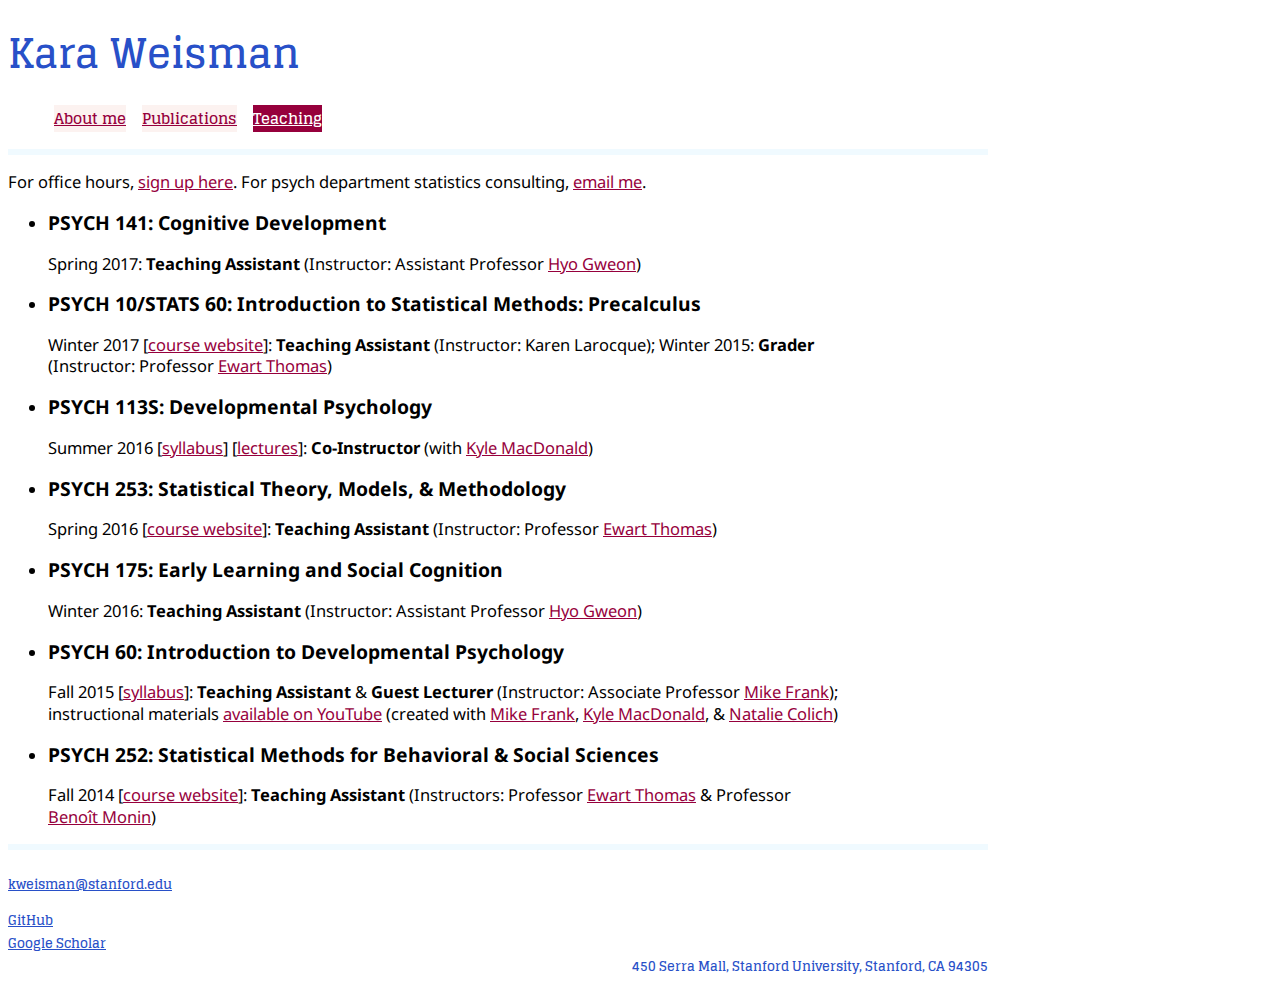
<file: teaching.html>
<!DOCTYPE html>

<html lang="en">
	<head>
		<link href='http://fonts.googleapis.com/css?family=Glegoo|Droid+Sans:400,700' rel='stylesheet' type='text/css'>
    	<link rel="stylesheet" href="http://s3.amazonaws.com/codecademy-content/courses/ltp/css/bootstrap.css">
    	<link href="main.css" rel="stylesheet" >
    	
    	<meta http-equiv="Content-Type" content="text/html; charset=utf-8" >
    	<meta name="description" content='Ph.D. student in developmental psychology at Stanford University' >
	</head>

	<body>
		<title>Kara Weisman | Teaching</title>

	    <div class="nav">
	    	<div class="container">
	        	<p class="navbar-text navbar-left"><span class="name">Kara Weisman</span></p>
	        	<!-- <div class="envelope navbar-text navbar-right">
	        		<a href="mailto:kweisman@stanford.edu" target="_blank"><img src="Envelope_white.png" onmouseover="this.src='Envelope_blue.png'" onmouseout="this.src='Envelope_white.png'" /></a>
        		</div> -->
		        <ul class="nav nav-pills navbar-right">
		        	<li><a href="./index.html">About me</a></li>
		          	<!-- <li><a href="./projects.html">Current projects</a></li> -->
		          	<li><a href="./publications.html">Publications</a></li>
		          	<li class="active"><a href="./teaching.html">Teaching</a></li>
		        </ul>

	      	</div>
      	</div>
		
      	<div class="container">

			<p>For office hours, <a href="https://kweisman.youcanbook.me/" target="_blank">sign up here</a>. For psych department statistics consulting, <a href="mailto:kweisman@stanford.edu" target="_blank">email me</a>.</p>

			<ul>

				<li>
					
					<h3>PSYCH 141: Cognitive Development</h3>

					<p>Spring 2017: <b>Teaching Assistant</b> (Instructor: Assistant Professor <a href="http://web.stanford.edu/~hyo/Home.html" target="_blank">Hyo Gweon</a>)</p>
					
				</li>

				<li>
					
					<h3>PSYCH 10/STATS 60: Introduction to Statistical Methods: Precalculus</h3>

					<p>Winter 2017 [<a href="http://web.stanford.edu/class/psych10/" target="_blank">course website</a>]: <b>Teaching Assistant</b> (Instructor: Karen Larocque); Winter 2015: <b>Grader</b> (Instructor: Professor <a href="https://psychology.stanford.edu/ethomas" target="_blank">Ewart Thomas</a>)</p>
					
				</li>
				
				<li>
					
					<h3>PSYCH 113S: Developmental Psychology</h3>

					<p>Summer 2016 [<a href="https://docs.google.com/document/d/10bQfqCTnCajovI9jnAuh-lIanXuYL7Hh14B5Zl4mWlE/edit?usp=sharing" target="_blank">syllabus</a>] [<a href="https://drive.google.com/drive/folders/0Byr7S8JB3psTLW03QktZYXNmbW8?usp=sharing" target="_blank">lectures</a>]: <b>Co-Instructor</b> (with <a href="http://stanford.edu/~kylem4/Website/index.html" target="_blank">Kyle MacDonald</a>)</p>

				</li>			
				
				<li>
					
					<h3>PSYCH 253: Statistical Theory, Models, & Methodology</h3>

					<p>Spring 2016 [<a href="http://web.stanford.edu/class/psych253/" target="_blank">course website</a>]: <b>Teaching Assistant</b> (Instructor: Professor <a href="https://psychology.stanford.edu/ethomas" target="_blank">Ewart Thomas</a>)</p>

				</li>

				<li>
					
					<h3>PSYCH 175: Early Learning and Social Cognition</h3>

					<p>Winter 2016: <b>Teaching Assistant</b> (Instructor: Assistant Professor <a href="http://web.stanford.edu/~hyo/Home.html" target="_blank">Hyo Gweon</a>)</p>

				</li>

				<li>
					
					<h3>PSYCH 60: Introduction to Developmental Psychology</h3>

					<p>Fall 2015 [<a href="https://docs.google.com/document/d/1O8L8n-9iD2_kdUlXgbGBENxkuAN23VRNWhq7PT_DqVg/edit?usp=sharing" target="_blank">syllabus</a>]: <b>Teaching Assistant</b> & <b>Guest Lecturer</b> (Instructor: Associate Professor <a href="http://web.stanford.edu/~mcfrank/" target="_blank">Mike Frank</a>); instructional materials <a href="https://www.youtube.com/playlist?list=PL8OT0lrhVRGj74yjkHKd8MZkN7PhswyGB" target="_blank">available on YouTube</a> (created with <a href="http://web.stanford.edu/~mcfrank/" target="_blank">Mike Frank</a>, <a href="http://stanford.edu/~kylem4/Website/index.html" target="_blank">Kyle MacDonald</a>, & <a href="http://web.stanford.edu/group/mood/cgi-bin/wordpress/?p=216" target="_blank">Natalie Colich</a>)</p>
					
				</li>

				<li>
					
					<h3>PSYCH 252: Statistical Methods for Behavioral & Social Sciences</h3>

					<p>Fall 2014 [<a href="http://web.stanford.edu/class/psych252/index.html" target="_blank">course website</a>]: <b>Teaching Assistant</b> (Instructors: Professor <a href="https://psychology.stanford.edu/ethomas" target="_blank">Ewart Thomas</a> & Professor <a href="http://www-psych.stanford.edu/~monin/" target="_blank">Benoît Monin</a>)</p>
					
				</li>
				
			</ul>
		</div>

		<div class="footer">
			<div class="container">
				<div class="row">
					<p class="col-md-3" style="text-align:left"><a href="mailto:kweisman@stanford.edu" target="_blank">kweisman@stanford.edu</a></p>
					<p class="col-md-2" style="text-align:left"><a href="https://github.com/kgweisman" target="_blank">GitHub</a></p>
					<p class="col-md-2" style="text-align:left"><a href="https://scholar.google.com/citations?user=Ythhby0AAAAJ&hl=en" target="_blank">Google Scholar</a></p>
					<p class="col-md-5" style="text-align:right">450 Serra Mall, Stanford University, Stanford, CA 94305</p>
				</div>
			</div>
		</div>

    </body>
</html>
</file>
<file: main.css>
/*General Style*/

.container {
	width: 830px;
}

body {
	font: 16.5px Droid Sans;
	margin-top: 10px;
	margin-bottom: 10px;
	text-align: left;
	line-height: 1.3em;
	/*padding-top: 10px;*/
	/*padding-bottom: 10px;*/
}

a {
	color: rgb(150,0,60); 
}

a:hover {
	color: rgb(190,0,60); 
	background: rgb(240,250,255);
}

h2 {
	font: 20px Glegoo;
	font-weight: bold;
	color: rgb(40,80,200);
	margin-bottom: 1em;
}

p + p {
	margin-top: 1.3em;
}

p.navbar-text {
	margin-bottom: 0px;
}

.vip {
	font-weight: bold;
}

.proj-desc {
	text-align: justify;
	/*margin-left: 40px;*/
	margin-top:0.4em;
}

/*Navigation*/

.nav .container{
	width: 980px;
	border-bottom: 6px solid rgb(240,250,255);
	margin-bottom: 10px;
	background-color: rgba(255,255,255,0.9);
}

.nav a {
    font: 15px Glegoo;
    font-weight: bold;
}

.nav li {
	display: inline;
	padding: 6px;
	margin-top: 7px;
}

.nav-pills li a {
	font-weight: bold;
	background-color: rgb(252,242,240);
	color: rgb(150,0,60);
}

.nav-pills li a:hover {
	font-weight: bold;
	background-color: rgb(240,250,255);
	color: rgb(190,0,60);
}

.nav-pills li.active a, .nav-pills li.active a:hover {
	font-weight: bold;
	background-color: rgb(150,0,60);
	color: rgb(255,255,255);
}

.envelope img {
	height: 45px;
	padding: 5px;
	margin-top: 2px;
}

.envelope img:hover {
	background-color: rgb(255,255,255);
}

span.name {
	color: rgb(40,80,200);
	font: 40px Glegoo;
	font-weight: bold;
}

.footer .container{
	width: 980px;
	border-top: 6px solid rgb(240,250,255);
	padding-top: 10px;
	margin-top: 10px;
	background-color: rgba(255,255,255,0.9);
	font: 13px Glegoo; 
	font-weight: bold;
	color: rgb(40,80,200);
}

.footer p + p {
	margin-top: 0em;
	margin-bottom: 0em;
}

.footer a {
	color: rgb(40,80,200); 
}

.footer a:hover {
	color: rgb(40,,80,250); 
	background: rgb(240,250,255);
}
</file>
